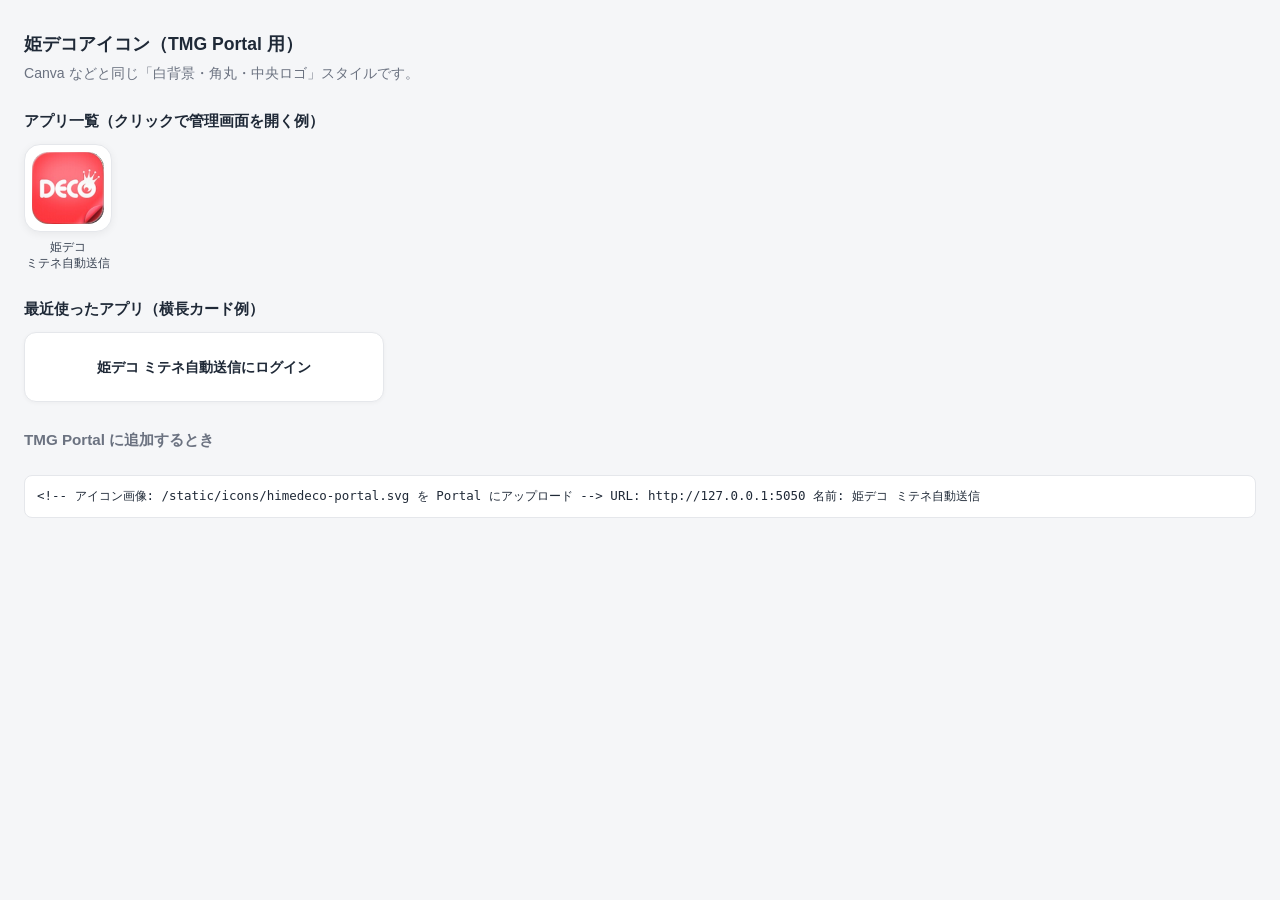
<file: web/static/portal-tile-preview.html>
<!DOCTYPE html>
<html lang="ja">
<head>
  <meta charset="UTF-8">
  <meta name="viewport" content="width=device-width, initial-scale=1">
  <title>姫デコアイコン（TMG Portal用プレビュー）</title>
  <style>
    * { box-sizing: border-box; }
    body {
      margin: 0;
      font-family: "Hiragino Sans", "Yu Gothic", sans-serif;
      background: #f5f6f8;
      padding: 32px 24px;
      color: #1f2937;
    }
    h1 { font-size: 1.1rem; margin: 0 0 8px; }
    p { color: #6b7280; font-size: 0.88rem; margin: 0 0 24px; }
    .section-title {
      font-size: 0.95rem;
      font-weight: 700;
      margin: 28px 0 12px;
    }
    /* TMG Portal「アプリ一覧」風 */
    .app-list {
      display: flex;
      flex-wrap: wrap;
      gap: 16px;
      align-items: flex-start;
    }
    .app-tile {
      width: 88px;
      text-align: center;
      text-decoration: none;
      color: inherit;
      transition: transform 0.15s;
    }
    .app-tile:hover { transform: translateY(-2px); }
    .app-tile-icon {
      width: 88px;
      height: 88px;
      border-radius: 16px;
      background: #fff;
      border: 1px solid #e5e7eb;
      box-shadow: 0 2px 8px rgba(0, 0, 0, 0.06);
      display: flex;
      align-items: center;
      justify-content: center;
      overflow: hidden;
    }
    .app-tile-icon img {
      width: 72px;
      height: 72px;
      object-fit: contain;
    }
    .app-tile-name {
      margin-top: 8px;
      font-size: 0.75rem;
      color: #374151;
      line-height: 1.3;
    }
    .recent-card {
      display: flex;
      align-items: center;
      gap: 14px;
      max-width: 360px;
      padding: 14px 18px;
      background: #fff;
      border: 1px solid #e5e7eb;
      border-radius: 12px;
      text-decoration: none;
      color: inherit;
      box-shadow: 0 1px 4px rgba(0, 0, 0, 0.04);
    }
    .recent-card img { width: 40px; height: 40px; }
    .recent-card span { font-size: 0.9rem; font-weight: 600; }
    code {
      display: block;
      margin-top: 24px;
      padding: 12px;
      background: #fff;
      border-radius: 8px;
      font-size: 0.78rem;
      overflow-x: auto;
      border: 1px solid #e5e7eb;
    }
  </style>
</head>
<body>
  <h1>姫デコアイコン（TMG Portal 用）</h1>
  <p>Canva などと同じ「白背景・角丸・中央ロゴ」スタイルです。</p>

  <div class="section-title">アプリ一覧（クリックで管理画面を開く例）</div>
  <div class="app-list">
    <a class="app-tile" href="http://127.0.0.1:5050" target="_blank" rel="noopener">
      <div class="app-tile-icon">
        <img src="icons/deco-app-icon-1024.png" alt="姫デコ">
      </div>
      <div class="app-tile-name">姫デコ<br>ミテネ自動送信</div>
    </a>
  </div>

  <div class="section-title">最近使ったアプリ（横長カード例）</div>
  <a class="recent-card" href="http://127.0.0.1:5050" target="_blank" rel="noopener">
    <img src="icons/himedeco-portal.svg" alt="">
    <span>姫デコ ミテネ自動送信にログイン</span>
  </a>

  <p class="section-title">TMG Portal に追加するとき</p>
  <code>&lt;!-- アイコン画像: /static/icons/himedeco-portal.svg を Portal にアップロード --&gt;
URL: http://127.0.0.1:5050
名前: 姫デコ ミテネ自動送信</code>
</body>
</html>
</file>
